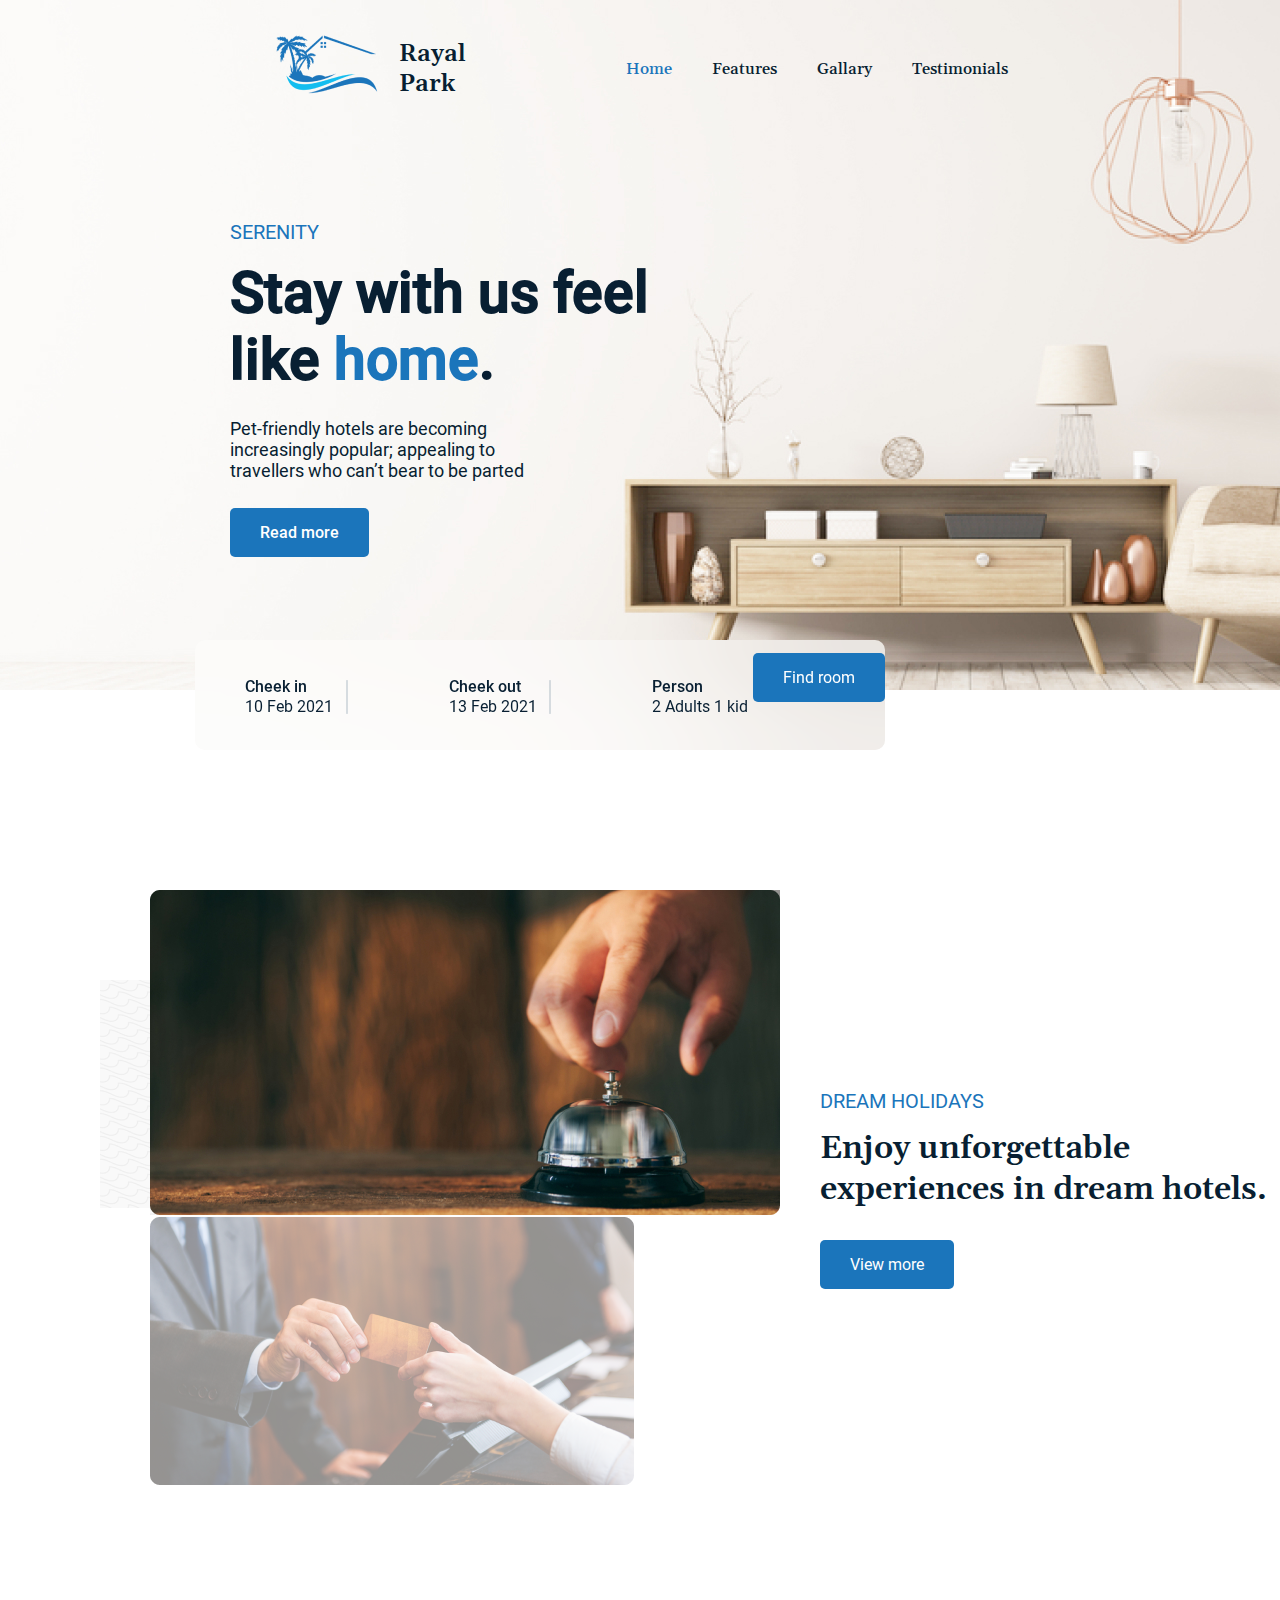
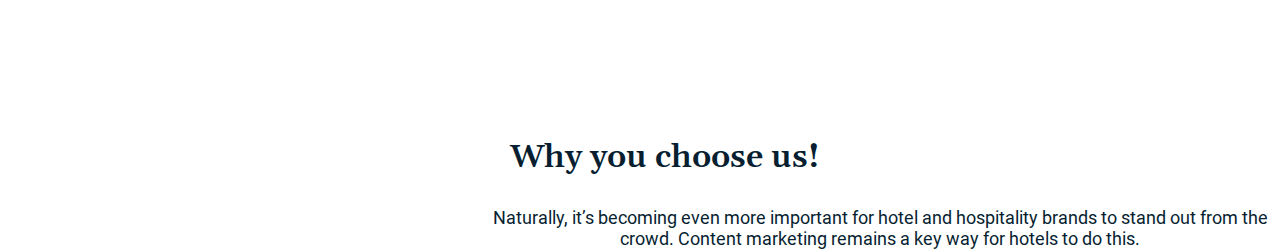
<file: index.html>
<!DOCTYPE html>
<html lang="en">

<head>
   <meta charset="UTF-8">
   <meta http-equiv="X-UA-Compatible" content="IE=edge">
   <meta name="viewport" content="width=device-width, initial-scale=1.0">
   <title>Document</title>
   <link rel="stylesheet" href="./assest/css/stylesheet.css">
   <link rel="stylesheet" href="./assest/css/style.css">

</head>
<body>
   <header class="header">
      <div class="container">
         <div class="header-row">
            <a href="#"> <img src="./assest/imgs/logo.png" alt="logo"></a>
            <h2 class="icon">
               Rayal Park
            </h2>

            <nav class="nav">
               <ul class="nav-list">
                  <li class="nav-item">
                     <a class="nav-link" href="#"><span class="colortext">Home</span></a>

                  </li>
                  <li class="nav-item">
                     <a class="nav-link" href="#">Features</a>

                  </li>


                  <li class="nav-item">
                     <a class="nav-link" href="#">Gallary</a>

                  </li>
                  <li class="nav-item">
                     <a class="nav-link" href="#">Testimonials</a>

                  </li>


               </ul>

            </nav>
            <a class="search" href="#">Book now</a>
         </div>
      </div>
   </header>
   <section class="first-section">
      <div class="container">
         <nav class="current">
            <p>Serenity </p>
         </nav>
         <div>
            <h1 class="first-selection-title">Stay with us feel like <span class="colortext">home</span>. </h1>

            <p class="first-section-text">Pet-friendly hotels are becoming increasingly popular; appealing to travellers
               who can’t bear to be parted</p>
            <a class="inner" href="#">Read more</a>
    </div>
   </section>





   <section class="hol">
      <div class="container-box">
         <div class="box">
            <div class="wrap-wrap">
               <div class="aside">

                  <p class="text">
                     Cheek in
                  </p>
                  <p class="dropdown">
                     10 Feb 2021
                  </p>

               </div>
               <img class="thumb" src="./assest/imgs/line .png" alt="line">
               <div>
                  <p class="text">

                     Cheek out
                  </p>
                  <p class="dropdown">
                     13 Feb 2021
                  </p>
               </div>
               <img class="thumb" src="./assest/imgs/line .png" alt="line">
               <div>

                  <p class="text">
                     Person
                  </p>
                  <p class="dropdown">
                     2 Adults 1 kid
                  </p>
               </div>
               <a class="button" href="#">Find room</a>
            </div>
         </div>
      </div>
   </section>

<section class="holidays">
   <div class="container">
      <div class="holidays-row">
         <div class="holidays-imgs">
            <img class="holidays-img-main" src="./assest/imgs/holidays-main.jpg" alt="line">
               <img class="olidays-img-sec" src="./assest/imgs/holidays-secondary.png" alt="line">
               <img class="holidays-img-ripples " src="./assest/imgs/holidays-ripples.png" alt="line">

         </div>
           <div class="holidays-container">
            <p class="current"> dream holidays</p>
            <h2 class="holidays-title">Enjoy unforgettable experiences in dream hotels.</h2>
            <a class="slogan" href="#">View more</a>
           </div>
         </div>
   </div>
</section>



   <section class="aside">
      <div class="container">
              <div class="lead">
               <h2 class="blockquote"> Why you choose us!</h2>
              </div>
               
          <div class="tagline">
         <p class="desc">
            Naturally, it’s becoming even more important for hotel and hospitality brands to stand out from the crowd.
            Content marketing remains a key way for hotels to do this.
         </p>
      </div>
   </section>
</div>
</body>

</html>
</file>
<file: assest/css/stylesheet.css>
@font-face {
    font-family: 'Poppins';
    src: url('[data-uri]') format('woff');
    font-weight: 500;
    font-style: normal;
    font-display: swap;
}

@font-face {
    font-family: 'Gelasio';
    src: url('[data-uri]') format('woff');
    font-weight: 500;
    font-style: normal;
    font-display: swap;
}

@font-face {
    font-family: 'Gelasio';
    src: url('[data-uri]') format('woff');
    font-weight: 600;
    font-style: normal;
    font-display: swap;
}

@font-face {
    font-family: 'Roboto';
    src: url('[data-uri]') format('woff');
    font-weight: normal;
    font-style: normal;
    font-display: swap;
}

@font-face {
    font-family: 'Roboto';
    src: url('[data-uri]') format('woff');
    font-weight: 500;
    font-style: normal;
    font-display: swap;
}

@font-face {
    font-family: 'Poppins';
    src: url('[data-uri]') format('woff');
    font-weight: normal;
    font-style: normal;
    font-display: swap;
}
</file>
<file: assest/css/style.css>
*{
  box-sizing: border-box;
  margin: 0;
  padding: 0;
}
html{
   font-family:'Roboto', sans-serif;
  /* font-family:'Gelasio', sans-serif;*/
  /* font-family:'Poppins', sans-serif;*/
  font-size: 10px;
  font-weight: 400;
  font-style: normal;
  color:  #081F32;
  background-color: #fff;

}
.container{
   max-width: 1170px;
   margin: 0 auto;
   padding: 0 0;
}
.header{
position: absolute;
top: 0;
left: 0;
right: 0;
z-index: 1;


}
.header-row{
  display: flex;
   align-items: center;
   margin-left: 20rem;
}
.icon{
  font-family: Gelasio;
font-style: normal;
font-size: 24px;
padding-right: 12rem;
}
.nav-list{
  display: flex;
  list-style: none;

 }
 .nav-item{
  padding-left: 4rem;
  
 }
.nav-link{
  color: #081F32  ;
   font-size: 16px; 
  text-decoration: none;
  font-family: Gelasio;
  font-style: normal;
}
.search{
 
    text-decoration: none;
    display: inline-block;
background: #1B75BB;
color: #FFFFFF;
border-radius: 5px;
padding: 1rem 2rem;
margin-left: 33rem;


}
/* first selection*/
.first-section{
  background-image: url("../imgs/men-img.jpg");
  min-height: 69rem;
  padding: 22rem 23rem 0;
  z-index: 1;
}
.container-box{
  position: absolute;
width: 690px;
height: 110px;
left: 195px;
top: 640px;
background: rgba(255, 255, 255, 0.21);
backdrop-filter: blur(70px);
border-radius: 10px;
}

.wrap-wrap{
  display: flex;
  justify-content: space-between;
  align-items: center;
}




.current{
  font-size: 2rem;
  color: #1B75BB;
 text-transform:uppercase;
 
  
}
.first-selection-title{
 font-size: 5.7rem;
 max-width: 45rem;
 padding: 15px 0 25px;

}
.colortext{
  color:#1B75BB;
}


.first-section-text{

max-width: 34rem;
min-height: 90px;
font-family: Roboto;
font-style: normal;
font-weight: normal;
font-size: 18px;
color: #081F32;
}
.inner{
text-decoration: none;
display: inline-block;
background: #1B75BB;
color: #FFFFFF;
border-radius: 5px;
padding: 15px 30px;
font-family: Roboto;
font-style: normal;
font-weight: 500;
font-size: 16px;
}



/*hol*/
.container-box{
  position: absolute;
width: 690px;
height: 110px;
left: 195px;
top: 640px;
background: rgba(255, 255, 255, 0.21);
backdrop-filter: blur(70px);
border-radius: 10px;
}

.wrap-wrap{
  display: flex;
  justify-content: space-between;
  align-items: center;
}

.aside{
  padding-left: 5rem;
 
}
.thumb{
 margin-top: 4rem; 
}
.text{
  position: absolute;
  font-weight: 500;
  font-family: Roboto;
  font-style: normal;
    font-size: 16px;
    color: #081F32;
  } 

.dropdown{
  position: absolute;
font-family: Roboto;
font-style: normal;
font-weight: normal;
font-size: 16px;
color: #081F32;
padding-top: 2rem;

}


.button{
  text-decoration: none;
display: inline-block;
background: #1B75BB;
border-radius: 5px;
padding: 1.5rem 3rem;
font-family: Roboto;
font-style: normal;
font-size: 16px;
color: #FFFFFF;

}




/* HOLIAYS */
.holidays {
  padding: 20rem 0 25rem 15rem;
}
.holidays-row{
  display: flex;
  justify-content: space-between;
  align-items: center;

}
.holidays-imgs{
  position: relative;
}
.holidays-img-main {
  position: relative;
  z-index: 1;
}

.holidays-img-sec {
  position: absolute;
  top: 50px;
  left: 100px;
}

.holidays-img-ripples {
  position: absolute;
  left: -50px;
  top: 90px;
}



.holidays-container{

}
.current{

}
.holidays-title{
  font-family: gelasio;
   font-size: 32px;
    margin-top: 15px;
 color: #081F32;
}
.slogan{
  text-decoration: none;
  display: inline-block;
    background: #1B75BB;
  border-radius: 5px;
  padding: 1.5rem 3rem;
  font-family: Roboto;
  font-style: normal;
  font-size: 16px;
  color: #FFFFFF;
  margin-top: 3rem;
}






/*ASIDE*/

.aside{
  
}
.lead{
  height: 45px;
  
  
}
.blockquote{
  font-family: gelasio;
font-style: medium;
font-size: 32px;
color: #081F32;
text-align: center;
} 

.tagline{
  display: inline;
  position: absolute;
  width: 82rem;
  margin: 2.5rem 39rem 0 39rem;
}
.desc{
font-family: roboto;
font-style: regular;
font-size: 18px;
text-align: center;
}
@media screen and (max-width:767px){
  .first-selection-title{
    font-size: 4.7rem;
  }


@media screen and (max-width:425px){
  .first-selection-title{
    font-size: 2.7rem;
  }
}
</file>
